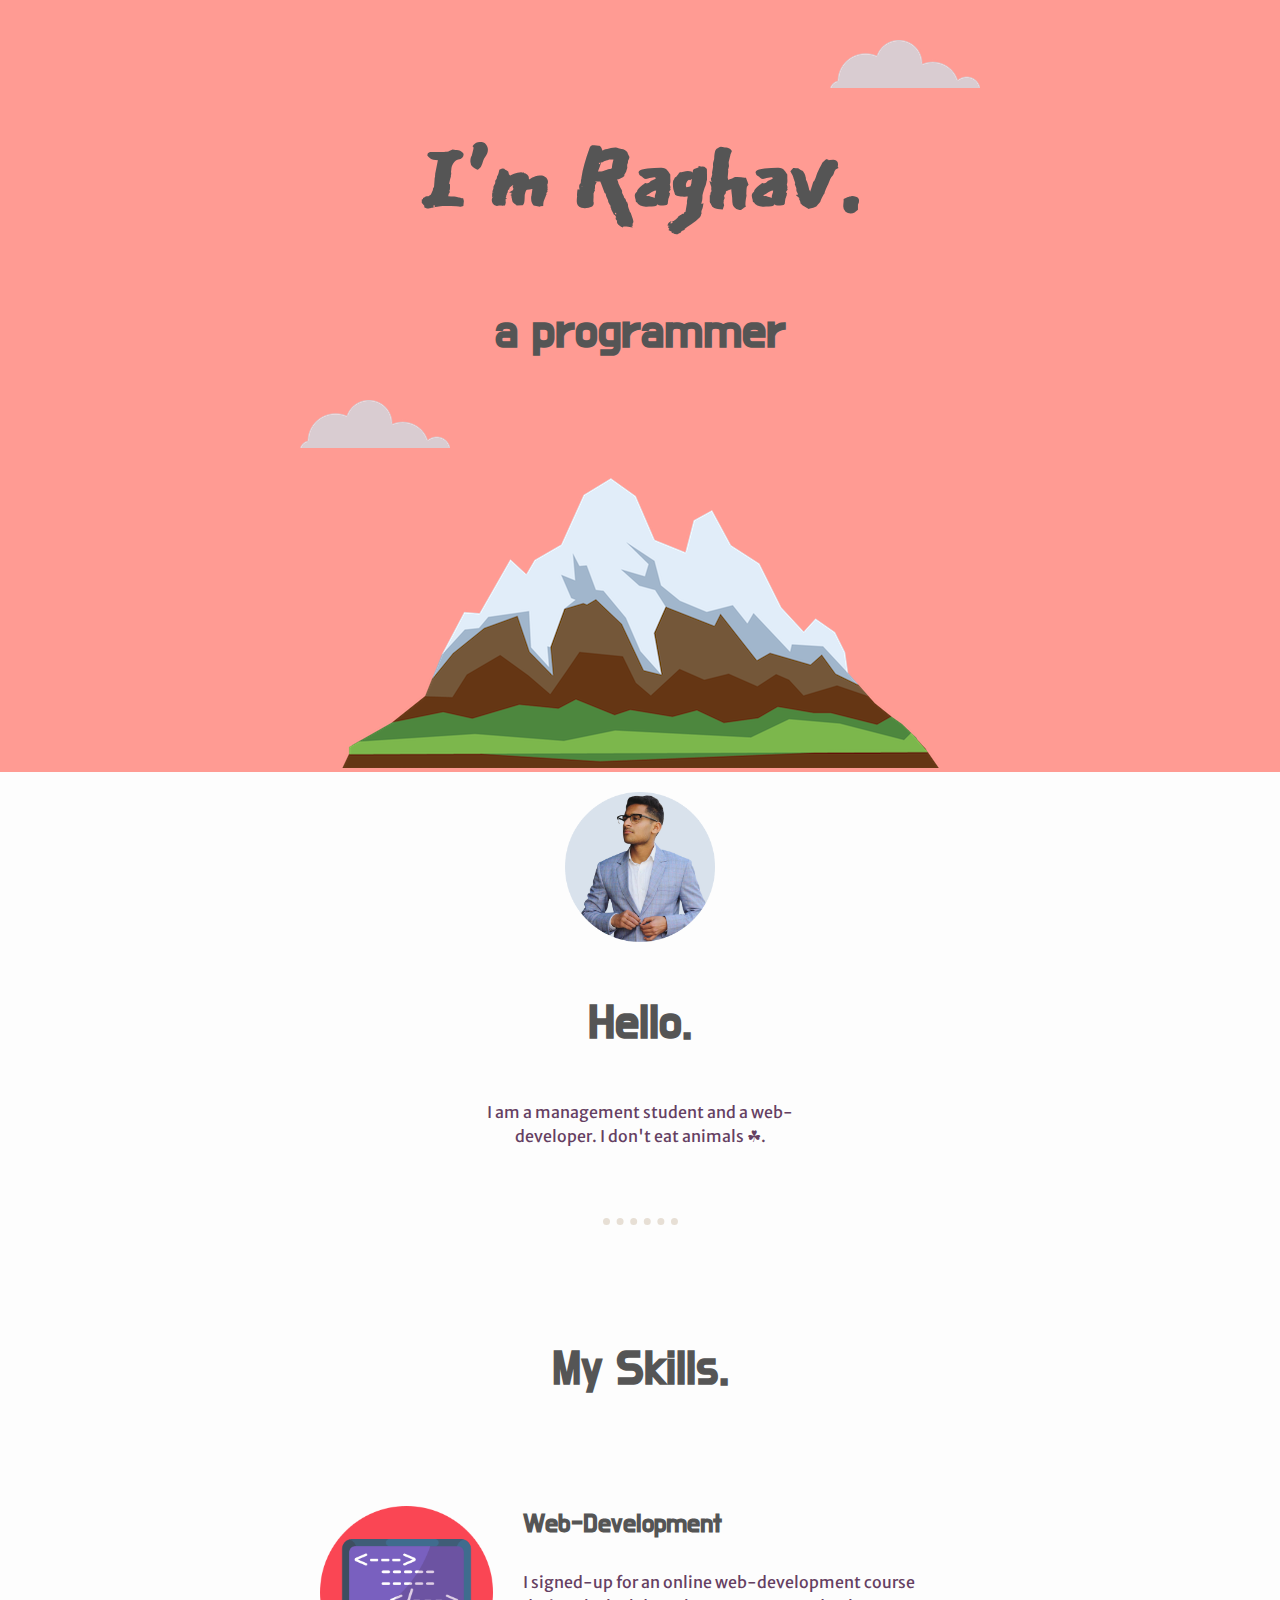
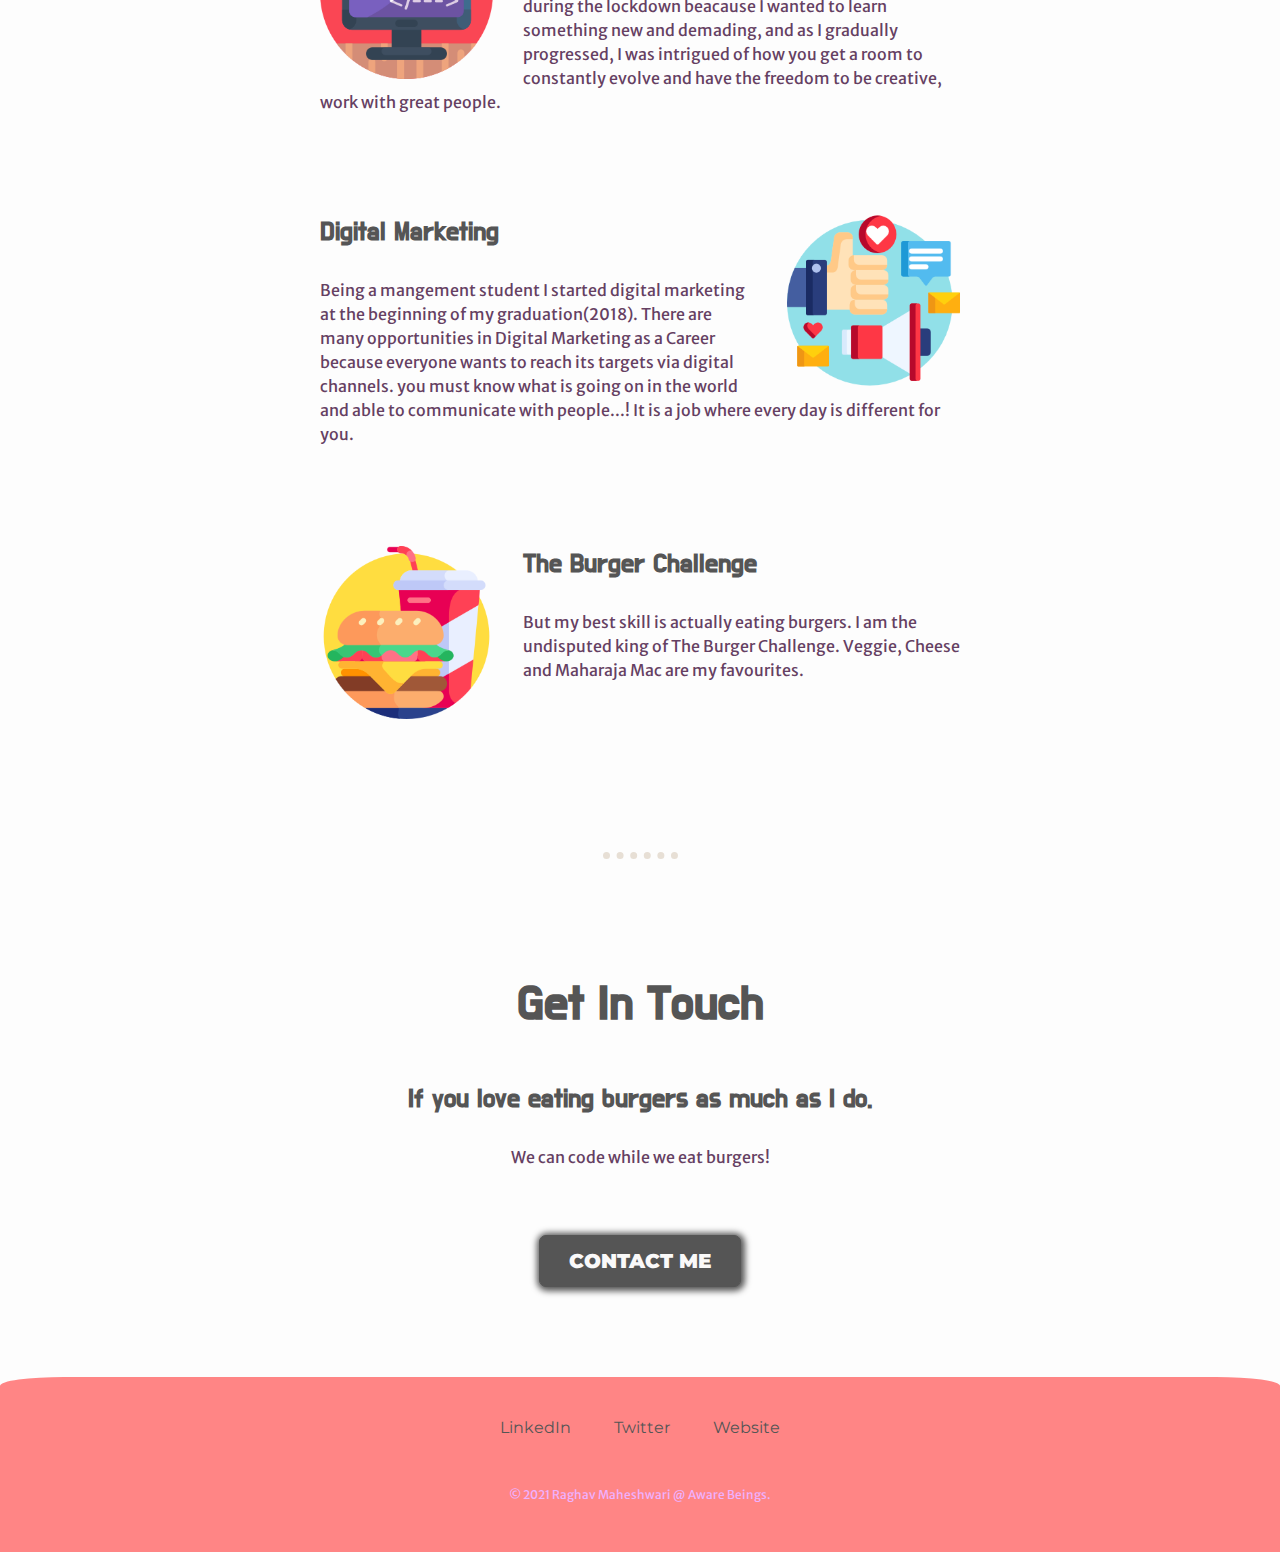
<file: index.html>
<!DOCTYPE html>
<html lang="en" dir="ltr">

<head>
  <meta charset="utf-8">
  <title>Raghav Maheshwari</title>
  <link rel="stylesheet" href="newstyles/newstyles.css">
  <link rel="apple-touch-icon" sizes="180x180" href="images/apple-touch-icon.png">
<link rel="icon" type="image/png" sizes="32x32" href="images/favicon-32x32.png">
<link rel="icon" type="image/png" sizes="16x16" href="images/favicon-16x16.png">
<link rel="manifest" href="/site.webmanifest">
  <link rel="preconnect" href="https://fonts.gstatic.com">
  <link href="https://fonts.googleapis.com/css2?family=Merriweather:wght@300&family=Monda:wght@700&family=Montserrat+Subrayada&family=Montserrat:wght@500&family=Sacramento&display=swap" rel="stylesheet">
  <link rel="preconnect" href="https://fonts.gstatic.com">
<link href="https://fonts.googleapis.com/css2?family=Cute+Font&family=Do+Hyeon&family=East+Sea+Dokdo&family=Merriweather+Sans:wght@300&family=Montserrat&family=Sacramento&display=swap" rel="stylesheet">
</head>

<body>
  <div class="top-container">

    <img class="top-cloud" src="images/cloud.png" alt="">

    <h1>I'm Raghav.</h1>
    <h2>
      <p>a programmer</p>
    </h2>

    <img class="bottom-cloud" src="images/cloud.png" alt="">
    <img class="mountain" src="images/mountain.png" alt="">

  </div>

  <div class="raghav-profile">
        <img src="images\circle-cropped.png" style="width:150px;height:150px;" alt="raghav maheshwari">
      <h2>Hello.</h2>
      <p class="intro">I am a management student and a web-developer. I don't eat animals ☘.</p>
    </div>
     <hr>
    <div class="skills">
      <h2>My Skills.</h2>
      <div class="skill-row1">
        <img class="coding" src="images\001-coding.png" alt="coding">
        <h3>Web-Development</h3>
        <p>I signed-up for an online web-development course during the lockdown beacause I wanted to learn something new and demading, and as I gradually progressed, I was intrigued of how you get a room to constantly evolve and have the freedom to be creative, work with great people.</p>
      </div>
      <div class="skill-row2">
        <img class="marketing" src="images\003-digital-campaign.png" alt="digital marketing">
        <h3>Digital Marketing</h3>
        <p>Being a mangement student I started digital marketing at the beginning of my graduation(2018). There are many opportunities in Digital Marketing as a Career because everyone wants to reach its targets via digital channels. you must know what is going on in the world and able to communicate with people...! It is a job where every day is different for you.</p>
      </div>
      <div class="skill-row3">
        <img class="burger" src="images\001-burger.png" alt="tv">
        <h3>The Burger Challenge</h3>
        <p>But my best skill is actually eating burgers. I am the undisputed king of The Burger Challenge. Veggie, Cheese and Maharaja Mac are my favourites. </p>
      </div>
    </div>
    <hr>
    <div class="contact-me">
      <h2>Get In Touch</h2>
      <h3>If you love eating burgers as much as I do.</h3>
      <p>We can code while we eat burgers!</P>
      <a class="btn" href="mailto:raghavmaheshwari.stoic@email.com">CONTACT ME</a>
    </div>
  </div>

  <div class="bottom-container">
    <a class="footer-link" href="https://www.linkedin.com/in/raghav-maheshwari-645a26151/">LinkedIn</a>
    <a class="footer-link" href="https://twitter.com/iamgratefullll">Twitter</a>
    <a class="footer-link" href="https://awarebeings.wordpress.com/">Website</a>
    <p class="company">© 2021 Raghav Maheshwari @ Aware Beings.</p>
  </div>



</body>

</html>
</file>
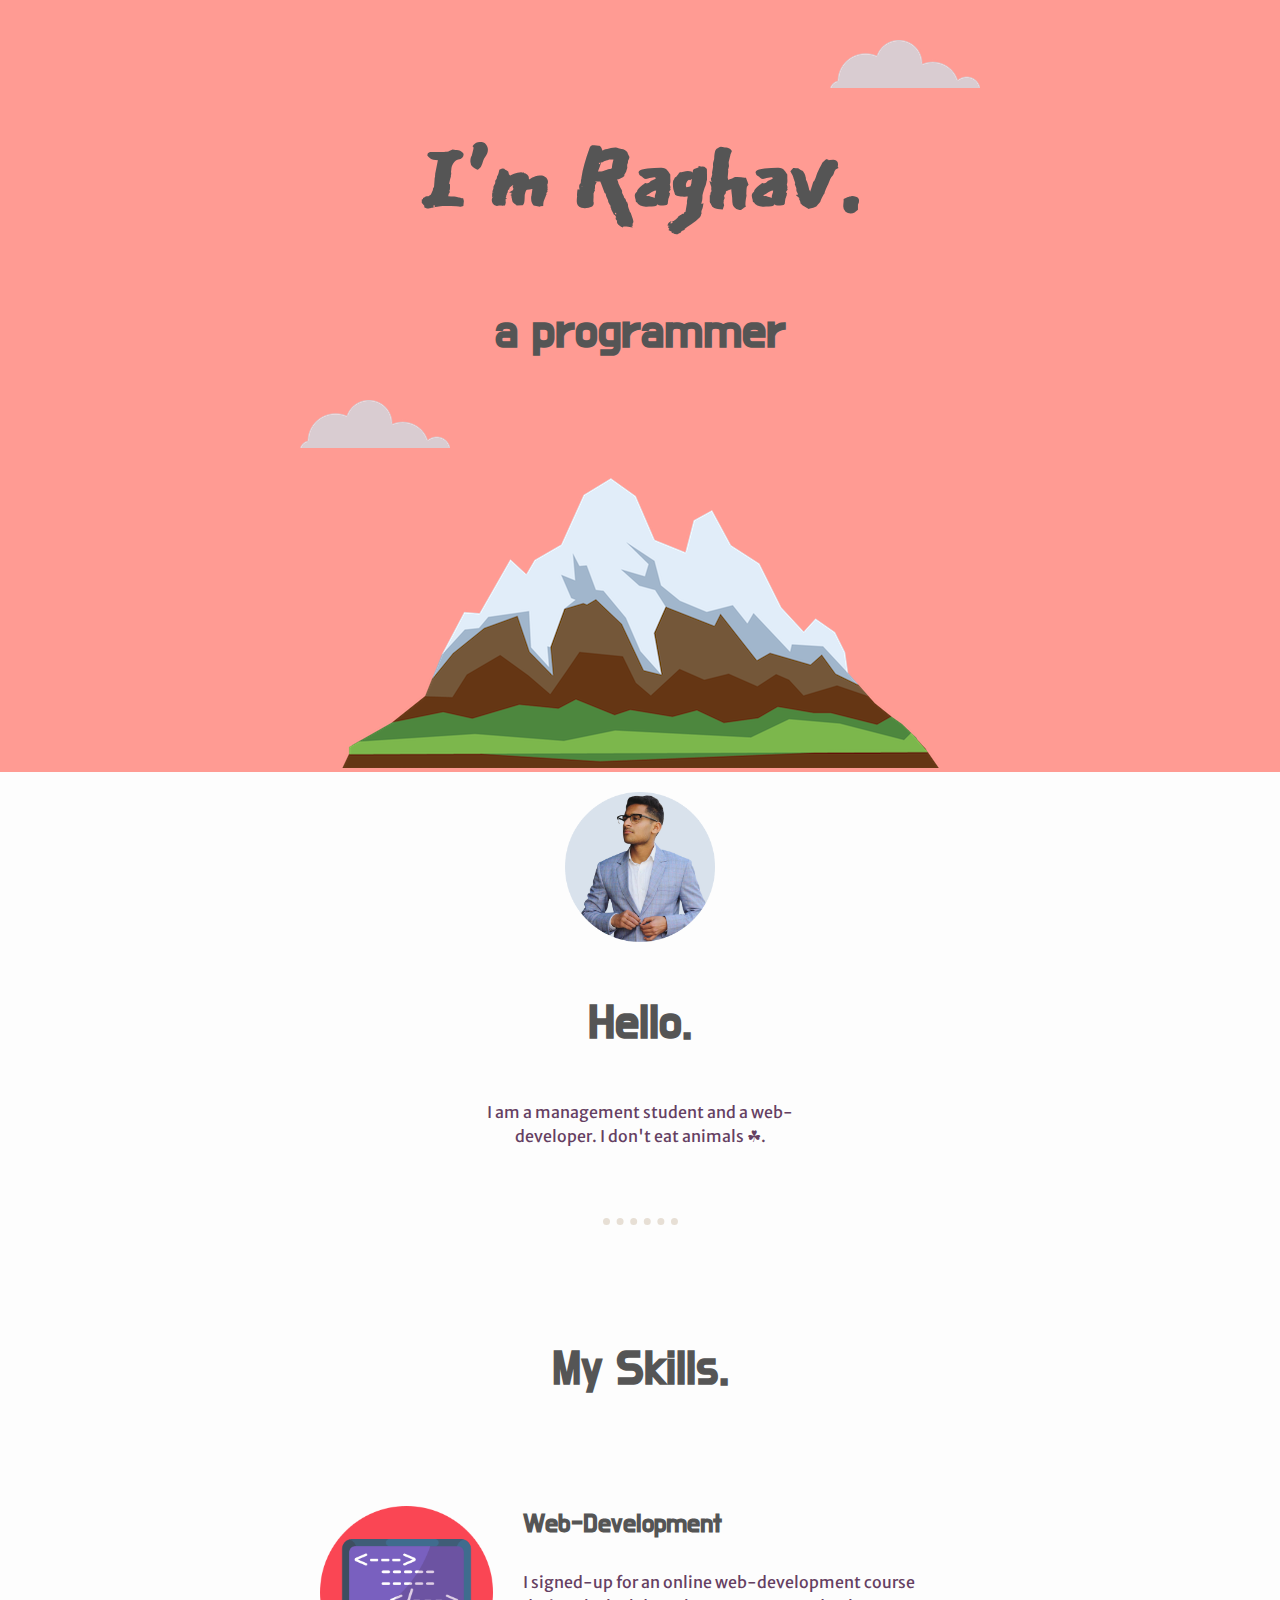
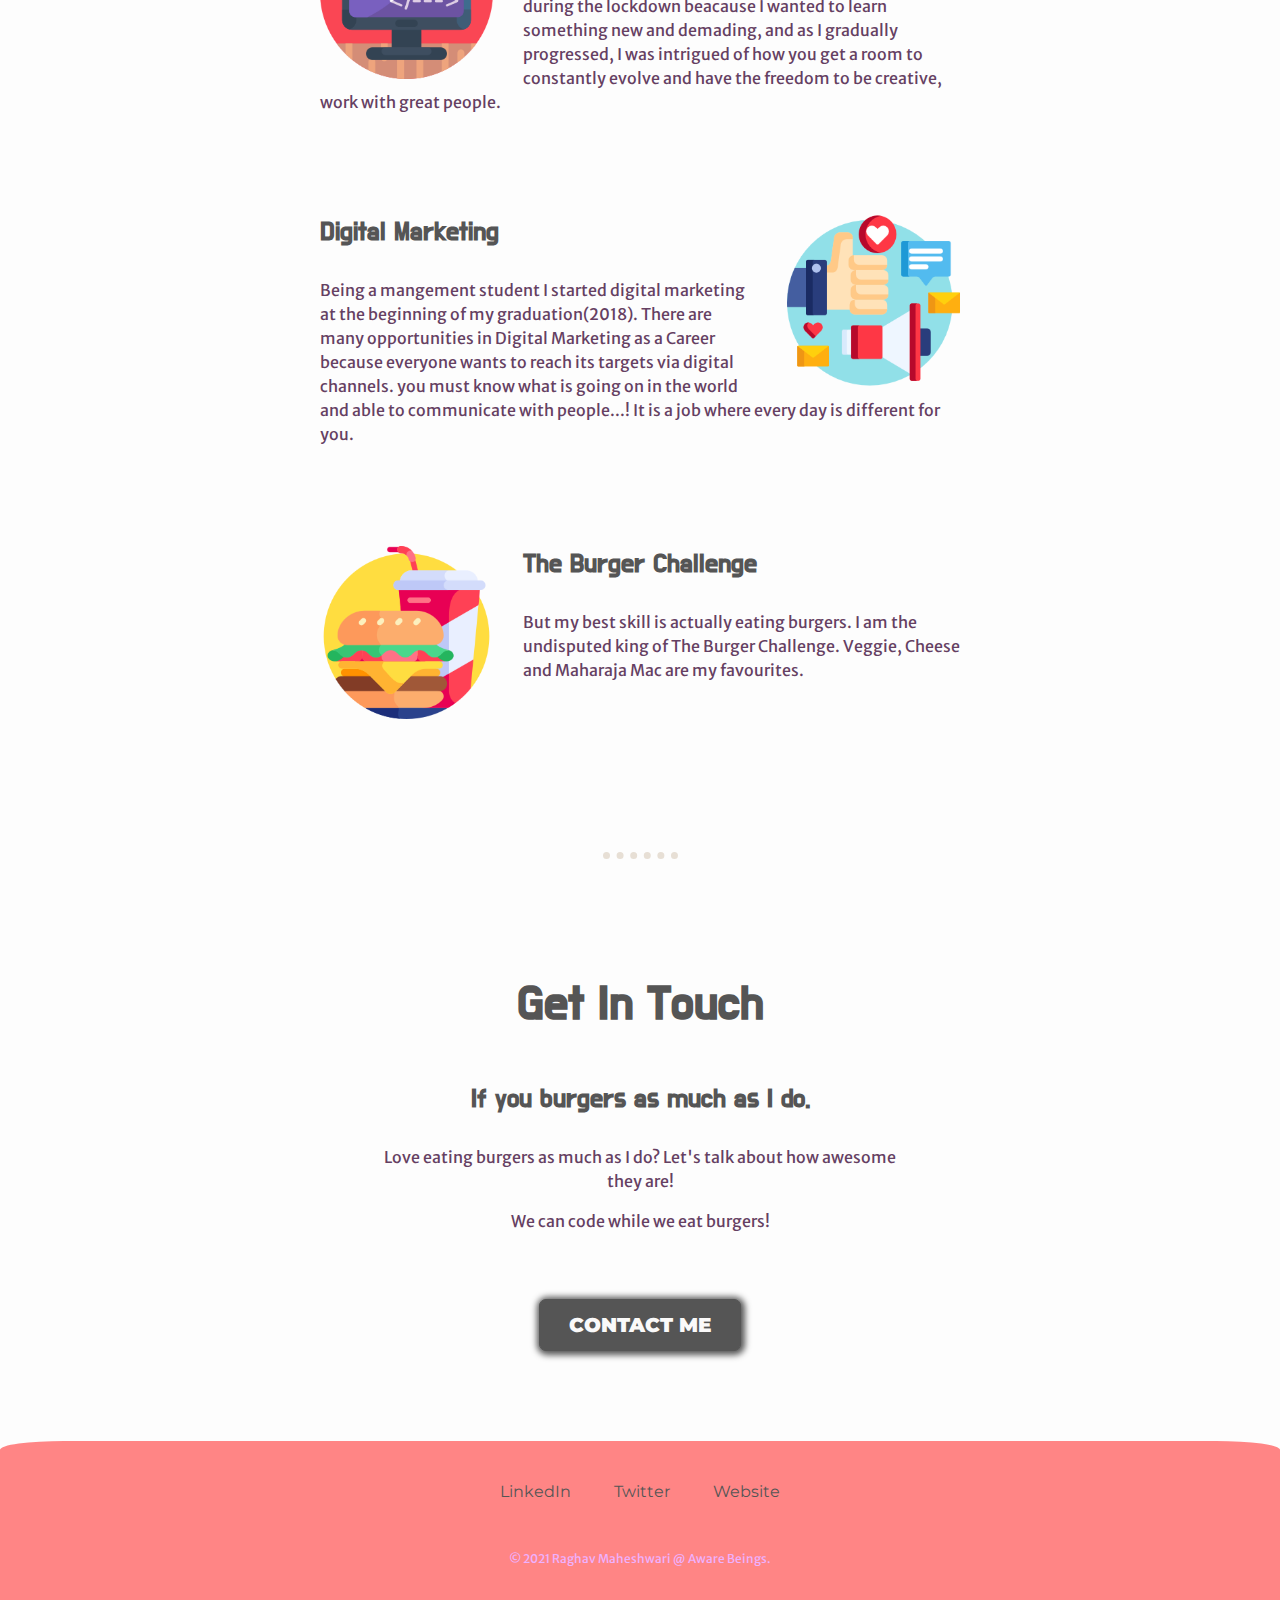
<file: newindex.html>
<!DOCTYPE html>
<html lang="en" dir="ltr">

<head>
  <meta charset="utf-8">
  <title>Raghav Maheshwari</title>
  <link rel="stylesheet" href="newstyles/newstyles.css">
  <link rel="apple-touch-icon" sizes="180x180" href="images/apple-touch-icon.png">
<link rel="icon" type="image/png" sizes="32x32" href="images/favicon-32x32.png">
<link rel="icon" type="image/png" sizes="16x16" href="images/favicon-16x16.png">
<link rel="manifest" href="/site.webmanifest">
  <link rel="preconnect" href="https://fonts.gstatic.com">
  <link href="https://fonts.googleapis.com/css2?family=Merriweather:wght@300&family=Monda:wght@700&family=Montserrat+Subrayada&family=Montserrat:wght@500&family=Sacramento&display=swap" rel="stylesheet">
  <link rel="preconnect" href="https://fonts.gstatic.com">
<link href="https://fonts.googleapis.com/css2?family=Cute+Font&family=Do+Hyeon&family=East+Sea+Dokdo&family=Merriweather+Sans:wght@300&family=Montserrat&family=Sacramento&display=swap" rel="stylesheet">
</head>

<body>
  <div class="top-container">

    <img class="top-cloud" src="images/cloud.png" alt="">

    <h1>I'm Raghav.</h1>
    <h2>
      <p>a programmer</p>
    </h2>

    <img class="bottom-cloud" src="images/cloud.png" alt="">
    <img class="mountain" src="images/mountain.png" alt="">

  </div>

  <div class="raghav-profile">
        <img src="images\circle-cropped.png" style="width:150px;height:150px;" alt="raghav maheshwari">
      <h2>Hello.</h2>
      <p class="intro">I am a management student and a web-developer. I don't eat animals ☘.</p>
    </div>
     <hr>
    <div class="skills">
      <h2>My Skills.</h2>
      <div class="skill-row1">
        <img class="coding" src="images\001-coding.png" alt="coding">
        <h3>Web-Development</h3>
        <p>I signed-up for an online web-development course during the lockdown beacause I wanted to learn something new and demading, and as I gradually progressed, I was intrigued of how you get a room to constantly evolve and have the freedom to be creative, work with great people.</p>
      </div>
      <div class="skill-row2">
        <img class="marketing" src="images\003-digital-campaign.png" alt="digital marketing">
        <h3>Digital Marketing</h3>
        <p>Being a mangement student I started digital marketing at the beginning of my graduation(2018). There are many opportunities in Digital Marketing as a Career because everyone wants to reach its targets via digital channels. you must know what is going on in the world and able to communicate with people...! It is a job where every day is different for you.</p>
      </div>
      <div class="skill-row3">
        <img class="burger" src="images\001-burger.png" alt="tv">
        <h3>The Burger Challenge</h3>
        <p>But my best skill is actually eating burgers. I am the undisputed king of The Burger Challenge. Veggie, Cheese and Maharaja Mac are my favourites. </p>
      </div>
    </div>
    <hr>
    <div class="contact-me">
      <h2>Get In Touch</h2>
      <h3>If you burgers as much as I do.</h3>
      <p>Love eating burgers as much as I do? Let's talk about how awesome they are! </p>
      <p>We can code while we eat burgers!</P>
      <a class="btn" href="mailto:raghavmaheshwari.stoic@email.com">CONTACT ME</a>
    </div>
  </div>

  <div class="bottom-container">
    <a class="footer-link" href="https://www.linkedin.com/in/raghav-maheshwari-645a26151/">LinkedIn</a>
    <a class="footer-link" href="https://twitter.com/iamgratefullll">Twitter</a>
    <a class="footer-link" href="https://awarebeings.wordpress.com/">Website</a>
    <p class="company">© 2021 Raghav Maheshwari @ Aware Beings.</p>
  </div>



</body>

</html>
</file>
<file: newstyles/newstyles.css>
body {
  font-family: 'Merriweather Sans', sans-serif;
  background-color: #fdfdfd;
  color: #654062;
  margin: 0;
  text-align: center;
}

hr {
  border-top: dotted #e7dfd5 7px;
  border-bottom: none;
  border-left: 0;
  border-right: 0;
  width: 75px;
  margin: 50px auto 50px auto;
}

h1 {
  margin: 0 auto;
  color: #555555;
  font-weight: bold;
  font-family: 'East Sea Dokdo', cursive;
  font-size: 7.75rem;
  ma
}

h2 {
  font-weight: bold;
  font-family: 'Do Hyeon', sans-serif;
  font-size: 3rem;
  color: #555555;
}

h3 {
  font-weight: bold;
  font-family: 'Do Hyeon', sans-serif;
  font-size: 1.6rem;
  color: #555555;
}

.top-container {
  position: relative;
  padding-top: 100px;
  background-color: #ff9b93;
}

.top-cloud {
  position: absolute;
  top: 40px;
  right: 300px;
}

.bottom-cloud {
  position: absolute;
  top: 400px;
  left: 300px;
}

.mountain {
  position: relative;
  margin-bottom: : 0 auto 10px;
}

.raghav-profile {
  padding-top: 20px;
  padding-bottom: 20px;
  line-height: 1.5;
}

.intro {
  width: 30%;
  margin: auto;
}

.skills {
  padding-top: 20px;
  padding-bottom: 20px;
  line-height:1.5 ;
}

.skill-row1 {
  width: 50%;
  margin: 100px auto 100px auto;
  text-align: left;
}

.skill-row2 {
  width: 50%;
  margin: 100px auto 100px auto;
  text-align: left;
}

.skill-row3 {
  width: 50%;
  margin: 100px auto 100px auto;
  text-align: left;
}

.coding {
  width: 27%;
  float: left;
  margin-right: 30px;
}

.marketing {
  width: 27%;
  float: right;
  margin-left: 30px;
}

.burger {
  width: 27%;
  float: left;
  margin-right: 30px;
}

.contact-me {
  padding-top: 20px;
  padding-bottom: 20px;
  line-height: 1.5;
  width: 40%;
  margin: auto;
}

.btn {
  -webkit-border-radius: 7px;
  -moz-border-radius: 7px;
  border-radius: 7px;
  height: 50px;
  line-height: 50px;
  color: #faf9f9;
  font-family: 'Montserrat', sans-serif;
  width: 200px;
  font-size: 20px;
  font-weight: 900;
  padding: 0;
  background-color: #555555;
  -webkit-box-shadow: 1px 1px 6px 3px #555555;
  -moz-box-shadow: 1px 1px 6px 3px #555555;
  box-shadow: 1px 1px 6px 3px #555555;
  border: solid #555555 1px;
  text-decoration: none;
  display: inline-block;
  cursor: pointer;
  text-align: center;
  margin-top: 50px;
}

.btn:hover {
  background: #ff8585;
  border: solid #ff8585 1px;
  -webkit-box-shadow: 1px 1px 6px 3px #ff8585;
  -moz-box-shadow: 1px 1px 6px 3px #ff8585;
  border-radius: 0;
  text-decoration: none;
}

.bottom-container {
  position: relative;
  background-color: #ff8585;
  margin-top: 60px;
  padding: 40px;
  border-radius: 5% 5% 0 0;
}

a {
  font-family: 'Montserrat', sans-serif;
  color: #555555;
  margin: 10px 20px;
  text-decoration: none;
}

a:hover {
  color: #baf1a1;
}

.company {
  color: #efb1ff;
  font-size: 0.75rem;
  margin: 50px auto 5px;
  padding-bottom: 5px;
}
</file>
